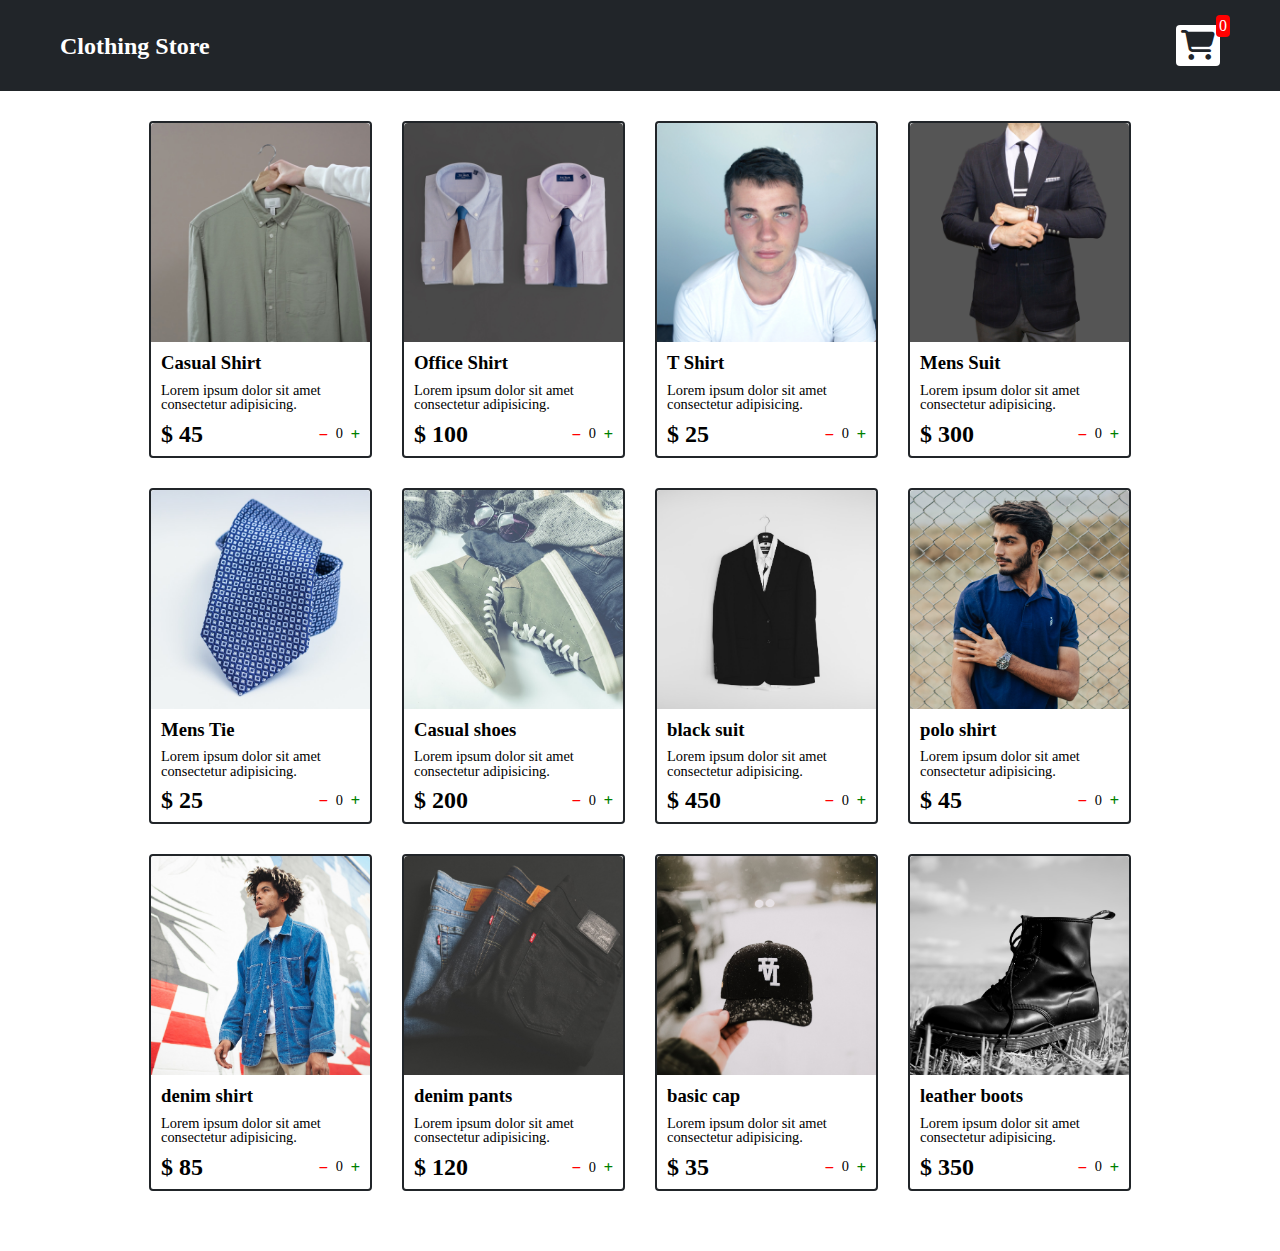
<file: index.html>
<!DOCTYPE html>
<html lang="en">
  <head>
    <meta charset="UTF-8" />
    <meta http-equiv="X-UA-Compatible" content="IE=edge" />
    <meta name="viewport" content="width=device-width, initial-scale=1.0" />
    <title>Clothing Store</title>
    <link
      rel="stylesheet"
      href="https://cdnjs.cloudflare.com/ajax/libs/font-awesome/6.1.1/css/all.min.css"
    />
    <link rel="stylesheet" href="src/reset.css" />
    <link rel="stylesheet" href="src/style.css" />
  </head>
  <body>
    <div class="navbar">
      <a href="index.html" title="Clothing Store">
        <h2 id="main-title">Clothing Store</h2>
      </a>
      <a href="cart.html" title="Cart Shopping">
        <div class="cart">
          <i class="fa-solid fa-cart-shopping"></i>
          <div class="cart-amount" id="cart-amount">0</div>
        </div>
      </a>
    </div>

    <div class="shop" id="shop"></div>

    <script src="src/data.js"></script>
    <script src="src/helper.js"></script>
    <script src="src/main.js"></script>
  </body>
</html>
</file>
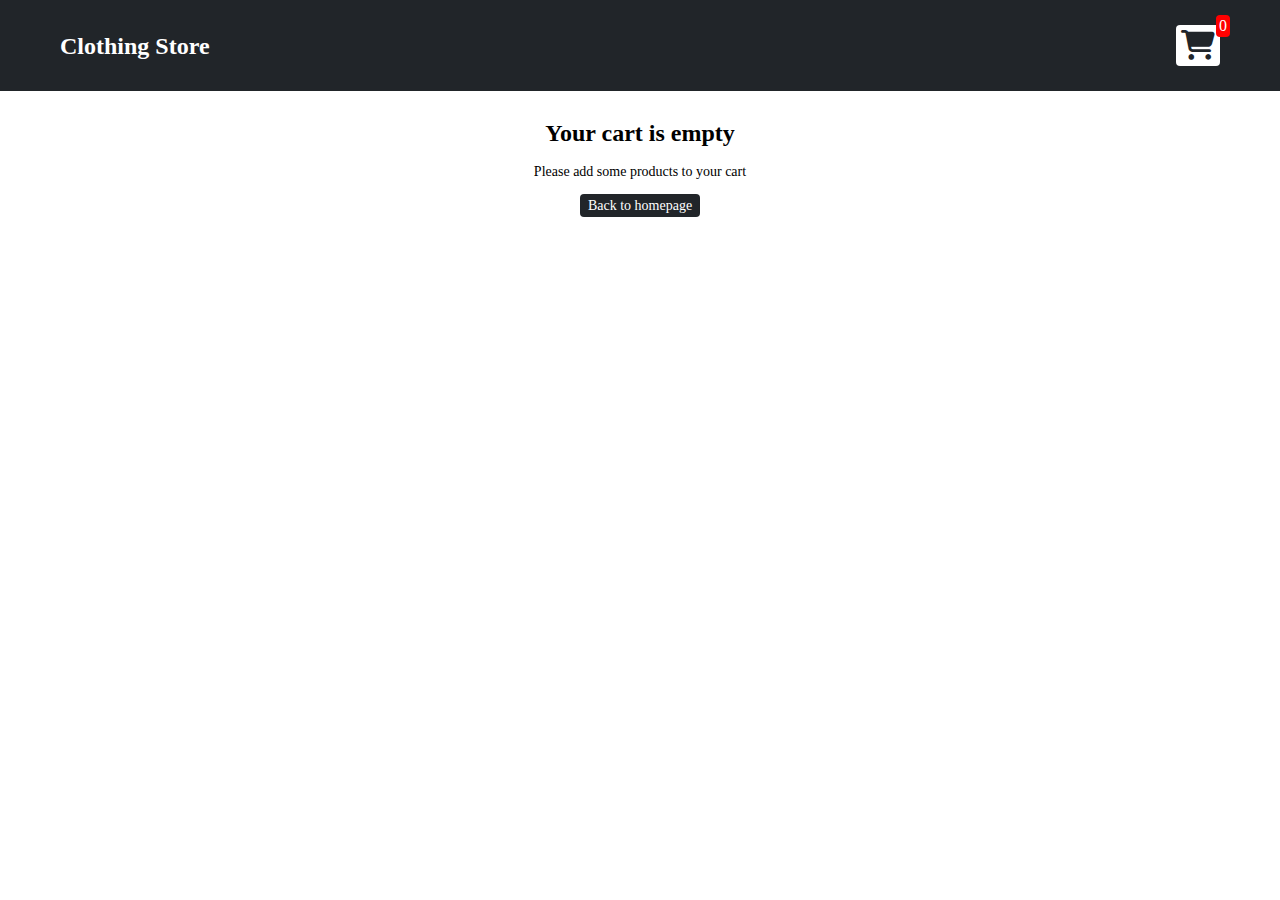
<file: cart.html>
<!DOCTYPE html>
<html lang="en">
  <head>
    <meta charset="UTF-8" />
    <meta http-equiv="X-UA-Compatible" content="IE=edge" />
    <meta name="viewport" content="width=device-width, initial-scale=1.0" />
    <title>Clothing Store</title>
    <link
      rel="stylesheet"
      href="https://cdnjs.cloudflare.com/ajax/libs/font-awesome/6.1.1/css/all.min.css"
    />
    <link rel="stylesheet" href="src/reset.css" />
    <link rel="stylesheet" href="src/style.css" />
  </head>
  <body>
    <div class="navbar">
      <a href="index.html" title="Clothing Store">
        <h2 id="main-title">Clothing Store</h2>
      </a>
      <a href="cart.html" title="Cart Shopping">
        <div class="cart">
          <i class="fa-solid fa-cart-shopping"></i>
          <div class="cart-amount" id="cart-amount">0</div>
        </div>
      </a>
    </div>

    <div class="text-center" id="label"></div>

    <div id="shopping-cart" class="shopping-cart"></div>

    <script src="src/data.js"></script>
    <script src="src/helper.js"></script>
    <script src="src/cart.js"></script>
  </body>
</html>
</file>
<file: src/style.css>
html {
  font-size: 62.5%;
}

.navbar {
  display: flex;
  align-items: center;
  justify-content: space-between;
  background-color: #212529;
  padding: 2.5rem 6rem;
  margin-bottom: 3rem;
}

.navbar > a {
  color: #fff;
}

#main-title {
  font-size: 2.4rem;
  font-weight: 700;
}

.cart {
  position: relative;
  background-color: #fff;
  color: #212529;
  font-size: 3rem;
  border-radius: 0.4rem;
  padding: 0.5rem;
}

.cart > .cart-amount {
  position: absolute;
  background-color: #f00;
  color: #fff;
  border-radius: 0.4rem;
  font-size: 1.6rem;
  padding: 0.3rem;
  top: -1rem;
  right: -1rem;
}

.shop {
  display: grid;
  grid-template-columns: repeat(4, 22.3rem);
  gap: 3rem;
  justify-content: center;
  margin-bottom: 6rem;
}

.shop .item {
  display: flex;
  flex-direction: column;
  background-color: #fff;
  border: 2px solid #212529;
  border-radius: 0.4rem;
}

.shop .item .images img {
  width: 100%;
  border-radius: 0.4rem 0.4rem 0 0;
}

.shop .item .details {
  display: flex;
  flex-direction: column;
  padding: 1rem;
  gap: 1rem;
}

.shop .item .details h3 {
  font-size: 18.72px;
  font-weight: 700;
}

.shop .item .details p {
  font-size: 14.4px;
  font-weight: 400;
}

.shop .item .details .price-quantity {
  display: flex;
  align-items: center;
  justify-content: space-between;
}

.shop .item .details .price-quantity .price {
  font-size: 2.4rem;
  font-weight: 700;
}

.shop .item .details .price-quantity .buttons {
  display: flex;
  align-items: center;
  justify-content: center;
  gap: 0.8rem;
}

.fa-minus,
.fa-plus {
  cursor: pointer;
}

.fa-minus {
  color: #f00;
}

.fa-plus {
  color: green;
}

@media (max-width: 1000px) {
  .shop {
    grid-template-columns: repeat(3, 22.3rem);
  }
}

@media (max-width: 850px) {
  .shop {
    grid-template-columns: repeat(2, 22.3rem);
  }
}

@media (max-width: 550px) {
  .shop {
    grid-template-columns: repeat(1, 22.3rem);
  }
}

#label {
  margin-bottom: 2rem;
  text-align: center;
}

#label h2 {
  font-size: 2.4rem;
  font-weight: 700;
}

#label button {
  margin-top: 1rem;
  border: none;
  color: #fff;
  padding: 0.6rem;
  border-radius: 0.4rem;
  cursor: pointer;
}

#label #checkout {
  background-color: green;
}

#label #remove-all {
  background-color: #f00;
  margin-left: 1rem;
}

#shopping-cart {
  display: grid;
  grid-template-columns: repeat(1, 32rem);
  justify-content: center;
  gap: 1.5rem;
}

.shopping-cart {
  margin-bottom: 6rem;
}

.cart-item {
  display: flex;
  border-radius: 0.4rem;
  border: 2px solid #212529;
}

.cart-item img {
  width: 10rem;
  border-radius: 0.4rem 0 0 0.4rem;
}

.cart-item .details {
  width: calc(32rem - 10rem - 0.4rem);
  padding: 1rem;
  display: flex;
  flex-direction: column;
  justify-content: space-between;
}

.cart-item .details .title-price-x {
  display: flex;
  align-items: center;
  justify-content: space-between;
}

.cart-item .details .title-price-x .title-price {
  display: flex;
  align-items: center;
  font-weight: 700;
  font-size: 1.9rem;
  gap: 1rem;
}

.fa-xmark {
  color: #f00;
  font-size: 1.8rem;
}

.cart-item-price {
  background-color: #212529;
  color: #fff;
  padding: 0.3rem 0.6rem;
  font-weight: 700;
  border-radius: 0.4rem;
}

.cart-buttons {
  display: flex;
  align-items: center;
  gap: 0.8rem;
  font-size: 1.44rem;
}

.cart-item .details h3 {
  font-size: 1.872rem;
  font-weight: 700;
}

#label .n-c-description {
  margin: 2rem 0;
  font-size: 1.4rem;
}

#label .n-c-button {
  background-color: #212529;
  color: #fff;
  border-radius: 0.4rem;
  padding: 0.4rem 0.8rem;
  font-size: 1.4rem;
}
</file>
